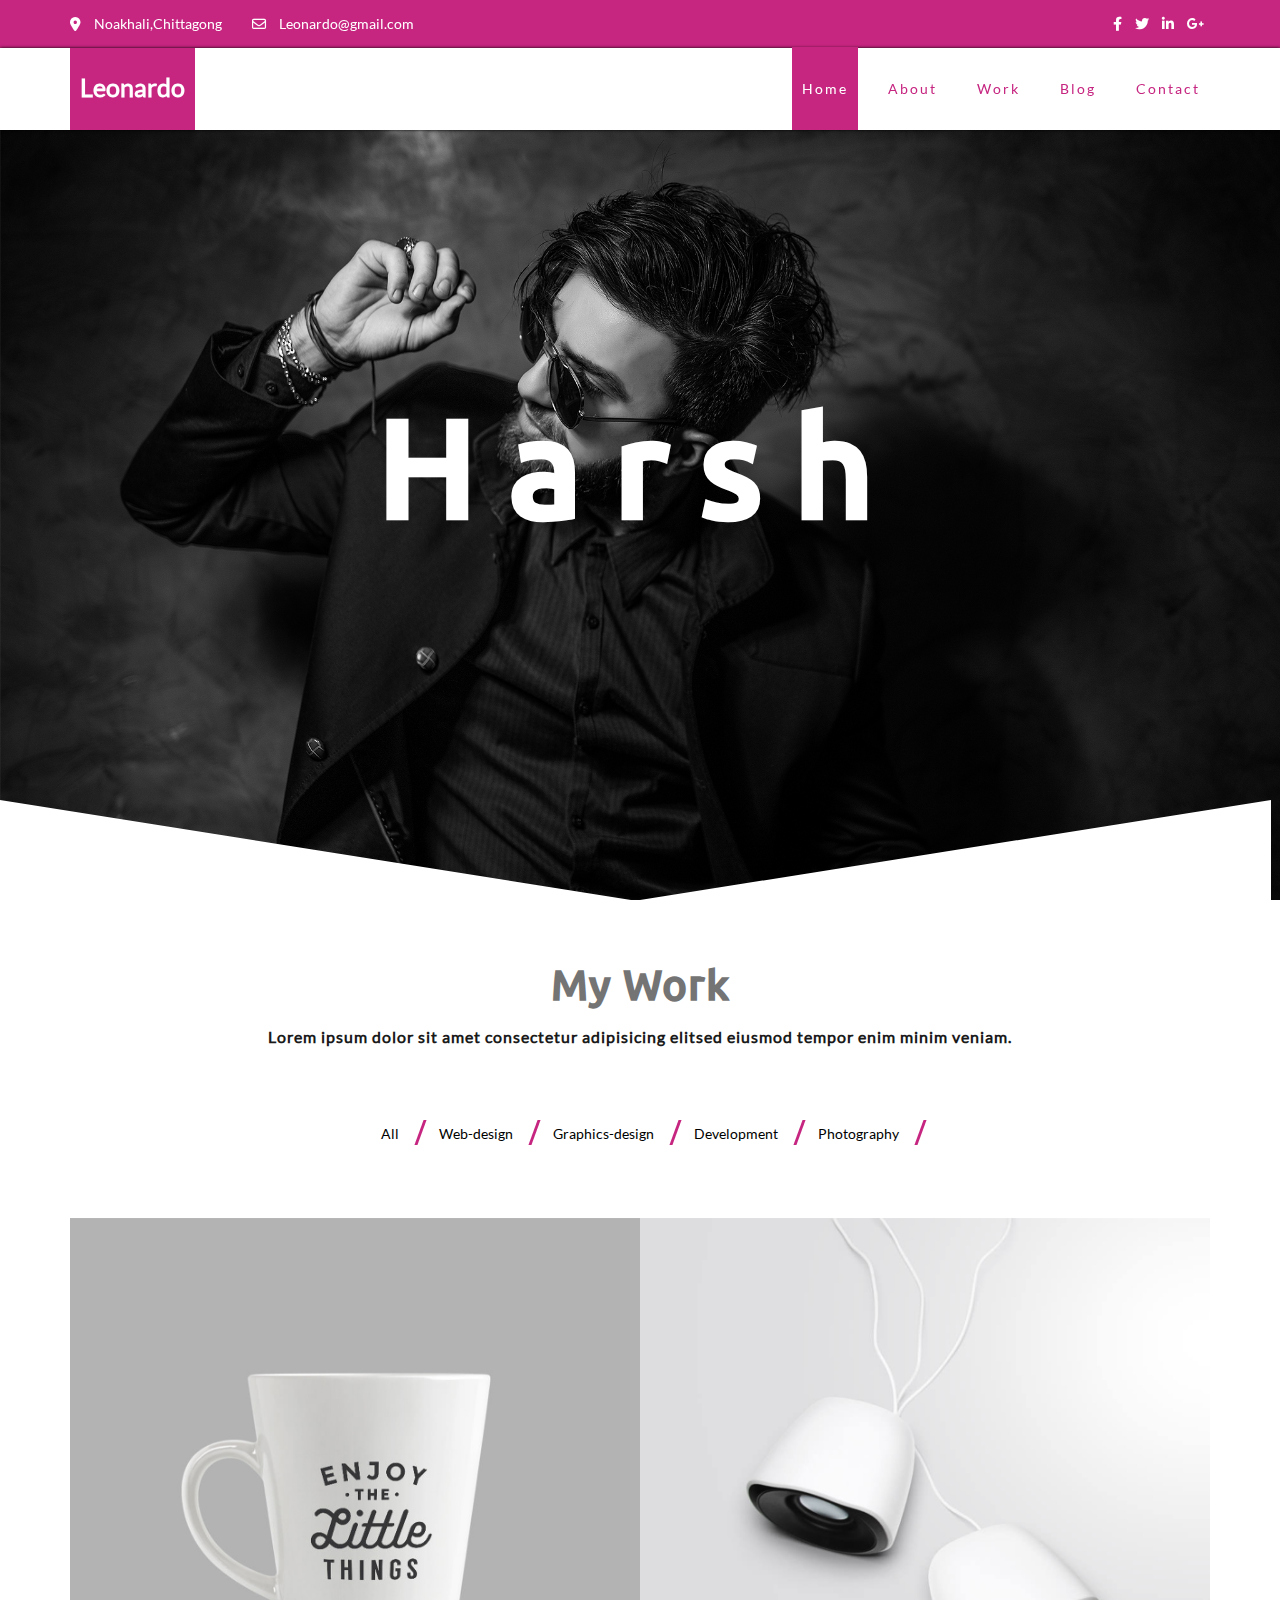
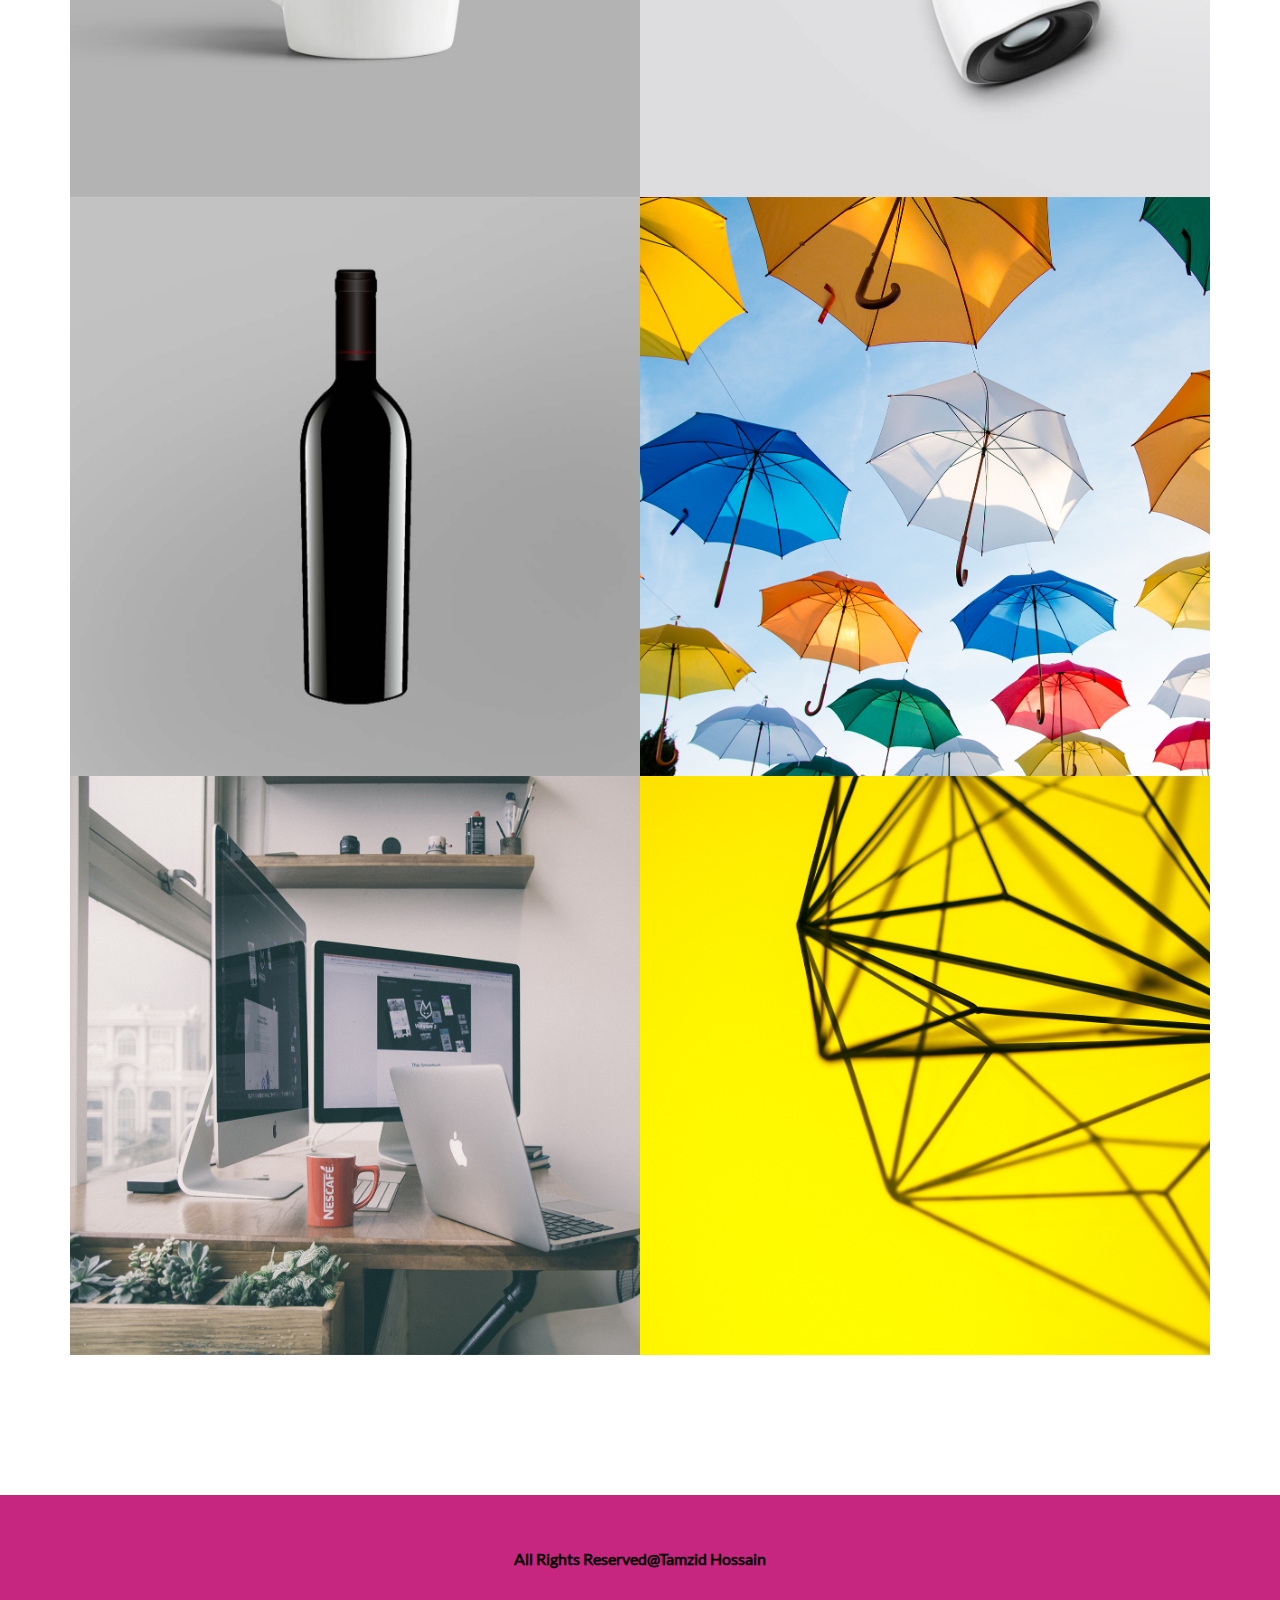
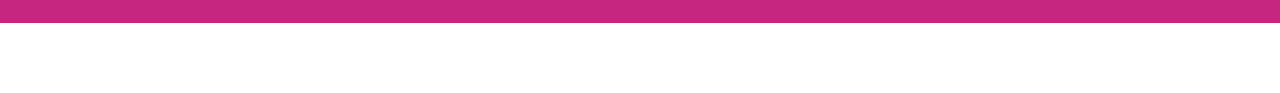
<file: Leonardo/Index.html>
<!DOCTYPE html>
<html lang="en">

<head>
    <meta charset="UTF-8">
    <meta http-equiv="X-UA-Compatible" content="IE=edge">
    <meta name="viewport" content="width=device-width, initial-scale=1.0">
    <title>Harsh-Personal Responsive Html5 Template</title>


    <!------------------------- Favicon Icon ---------------->
    <link rel="Icon" href="image/favicon.ico">

    <!-- ----------------------Font awesome ----------------->
    <link rel="stylesheet" href="css/all.min.css">


    <!-----------------------   Main style sheet ------------------------------------------>
    <link rel="stylesheet" href="css/style.css">

    <!------------------------  Bootstrap  ------------------------------------------------->
    <!-- <link rel="stylesheet" href="css/bootstrap.min.css"> -->

    
</head>

<body>

    <!-- Start Top Header -->
    <div class="Main_header">
        <header>
            <div class="bgpink">
                <div class="container">
                    <div class="top_header flex justify_between">
                        <div class="left_add flex">
                            <div>
                                <i class="fa-solid fa-location-dot"></i>
                                <span>Noakhali,Chittagong</span>
                            </div>
                            <div>
                                <i class="fa-regular fa-envelope"></i>
                                <span>Leonardo@gmail.com</span>
                            </div>
                        </div>
                        <div class="social_icon">
                            <a href="#"><i class="fa-brands fa-facebook-f"></i></a>
                            <a href="#"><i class="fa-brands fa-twitter"></i></a>
                            <a href="#"><i class="fa-brands fa-linkedin-in"></i></a>
                            <a href="#"><i class="fa-brands fa-google-plus-g"></i></a>
                        </div>
                    </div>
                </div>
            </div>

        </header>
        <!-- End Top Header -->

        <!-- Start Navigation Header -->
        <nav class="nav_header">
            <div class="container flex justify_between align_center">
                <div class="main_logo align_center">
                    <h3><a href="Index.html">Leonardo</a></h3>
                    <!-- <h3>Leonardo</h3> -->
                </div>
                <div class="main_menu">
                    <ul class="flex">
                        <li class="active"><a href="Index.html">Home</a></li>
                        <li>
                            <a href="about.html">About</a>
                            <ul class="sub_menu">
                                <li><a href="#">Our Company</a></li>
                                <li><a href="#">Our Team</a></li>
                                <li><a href="#">Happy Client</a></li>
                                <li><a href="#">Company overview</a></li>
                                <li><a href="#">review</a></li>
                            </ul>
                        </li>
                        <li><a href="work.html">Work</a></li>
                        <li><a href="blog.html">Blog</a></li>
                        <li><a href="contact.html">Contact</a></li>

                    </ul>
                </div>
            </div>
        </nav>
    </div>
    <!-- End Navigation Header -->

    <main>
        <!-- Start Mani Banner -->
        <div class="banner">
            <div class="banner_hedding align_center">
                <h1>Harsh</h1>
            </div>
        </div>
        <!-- End Mani Banner -->

        <!-- Start My Work -->

        <div class="container sec_title spacer">
            <h1 class="main_head">My Work</h1>
            <h4 class="sub_head">Lorem ipsum dolor sit amet consectetur adipisicing elitsed eiusmod tempor enim minim
                veniam.</h4>

        </div>

        <ul class="flex justify_center" id="filter">
            <li>
                <span class="filter bar">All</span>
            </li>
            <li>
                <span class="filter bar">Web-design</span>
            </li>
            <li>
                <span class="filter bar">Graphics-design</span>
            </li>
            <li>
                <span class="filter bar">Development</span>
            </li>
            <li>
                <span class="filter bar">Photography</span>
            </li>
        </ul>
        <div class="container spacer flex portfoliolist">
            <div class="portfolio">
                <img src="image/asset 0.jpeg" alt="Loadding">
                <div class="portfolio_hover">

                </div>

                <div class="portfoliohover">
                    <h1>Project Details</h1>
                    <div class="icon">
                        <a href="#">
                            <i class="fa-solid fa-magnifying-glass"></i>
                        </a>
                        <a href="#"><i class="fa fa-link work-icon"></i></a>
                    </div>
                </div>
            </div>
            <div class="portfolio">
                <img src="image/asset 1.jpeg" alt="Loadding">
                <div class="portfolio_hover">

                </div>
                <div class="portfoliohover">
                    <h1>Project Details</h1>
                    <div class="icon">
                        <a href="#">
                            <i class="fa-solid fa-magnifying-glass"></i>
                        </a>
                        <a href="#"><i class="fa fa-link work-icon"></i></a>
                    </div>
                </div>
            </div>
            <div class="portfolio">
                <img src="image/asset 2.jpeg" alt="Loadding">
                <div class="portfolio_hover">

                </div>
                <div class="portfoliohover">
                    <h1>Project Details</h1>
                    <div class="icon">
                        <a href="#">
                            <i class="fa-solid fa-magnifying-glass"></i>
                        </a>
                        <a href="#"><i class="fa fa-link work-icon"></i></a>
                    </div>
                </div>
            </div>
            <div class="portfolio">
                <img src="image/asset 3.jpeg" alt="Loadding">
                <div class="portfolio_hover">

                </div>
                <div class="portfoliohover">
                    <h1>Project Details</h1>
                    <div class="icon">
                        <a href="#">
                            <i class="fa-solid fa-magnifying-glass"></i>
                        </a>
                        <a href="#"><i class="fa fa-link work-icon"></i></a>
                    </div>
                </div>
            </div>
            <div class="portfolio">
                <img src="image/asset 4.jpeg" alt="Loadding">
                <div class="portfolio_hover">

                </div>
                <div class="portfoliohover">
                    <h1>Project Details</h1>
                    <div class="icon">
                        <a href="#">
                            <i class="fa-solid fa-magnifying-glass"></i>
                        </a>
                        <a href="#"><i class="fa fa-link work-icon"></i></a>
                    </div>
                </div>
            </div>
            <div class="portfolio">
                <img src="image/asset 5.jpeg" alt="Loadding">
                <div class="portfolio_hover">

                </div>
                <div class="portfoliohover">
                    <h1>Project Details</h1>
                    <div class="icon">
                        <a href="#">
                            <i class="fa-solid fa-magnifying-glass"></i>
                        </a>
                        <a href="#"><i class="fa fa-link work-icon"></i></a>
                    </div>
                </div>
            </div>

        </div>
        <!-- End My Work -->

    </main>


    <footer class="spacer">
        <div class="footer_design"></div>
        <div class="coppy_right">
            <h3>
                All Rights Reserved@Tamzid Hossain
            </h3>
        </div>
    </footer>


</body>

</html>
</file>
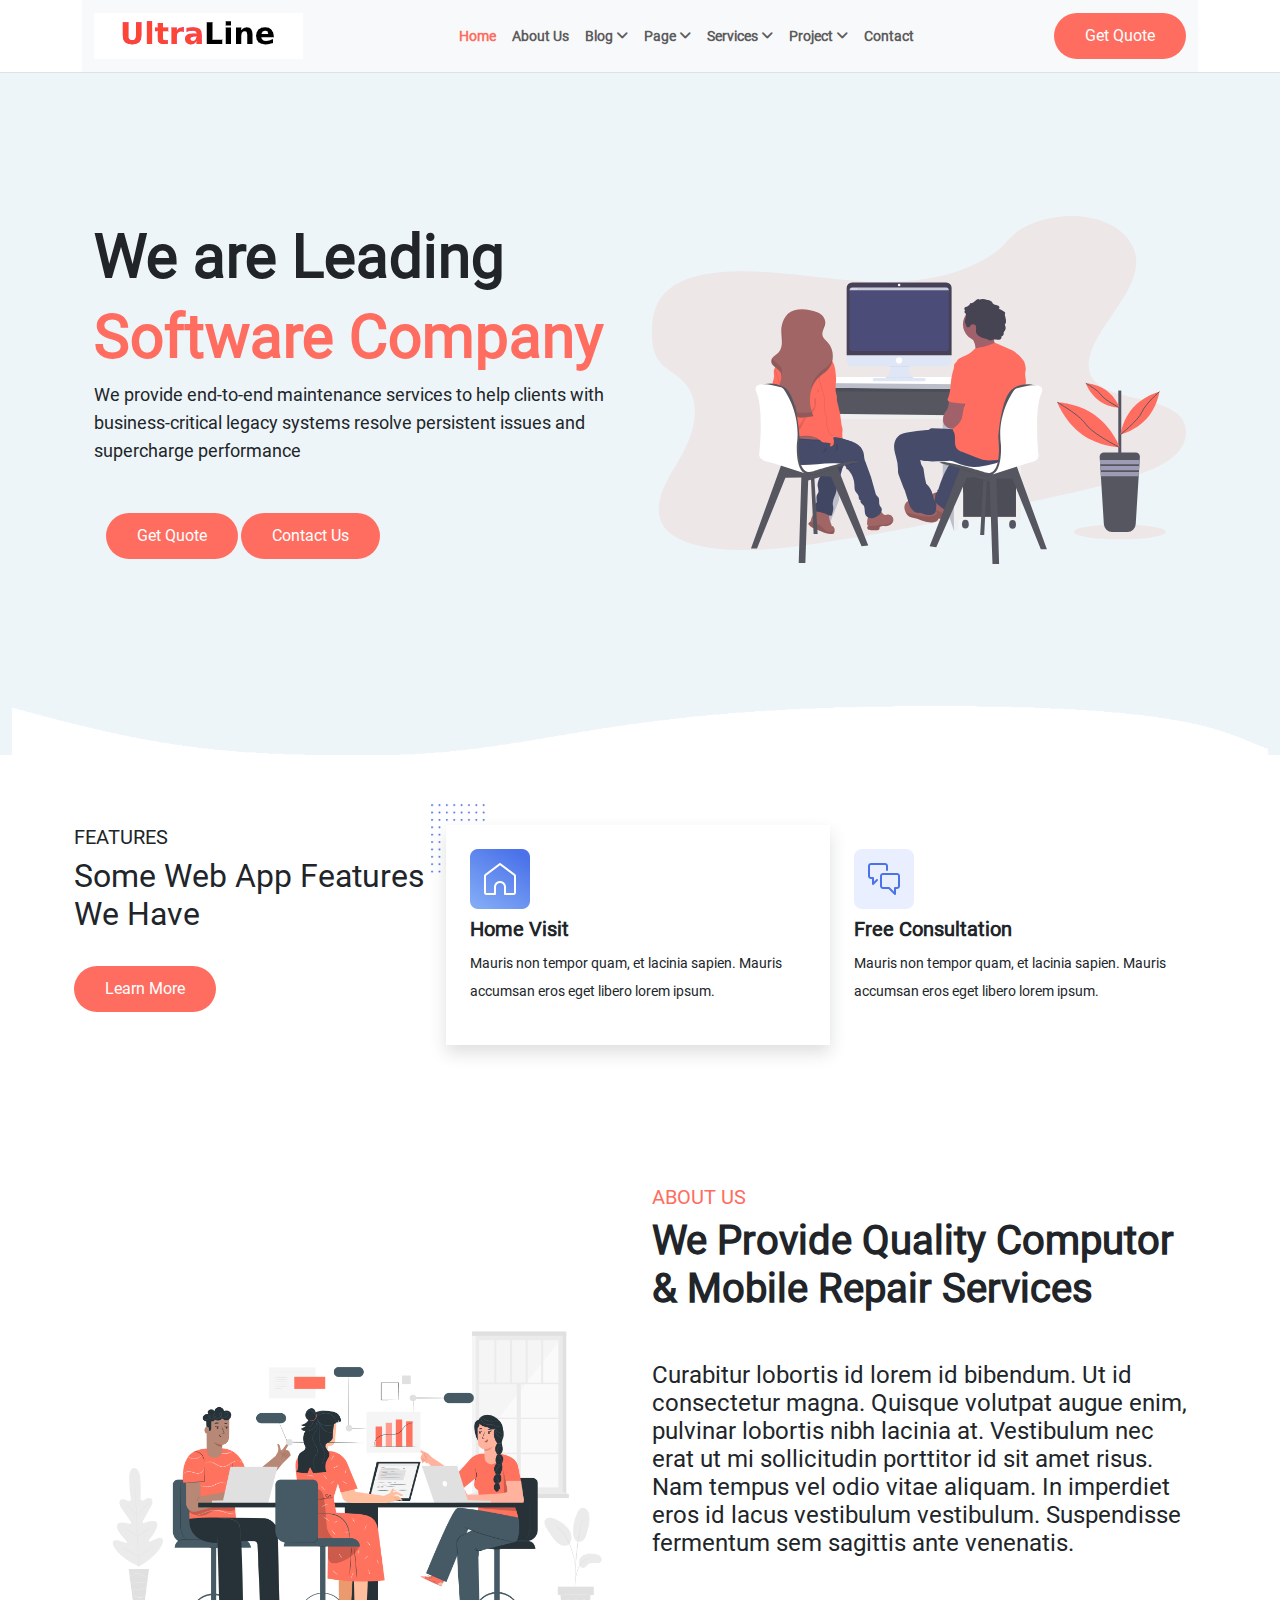
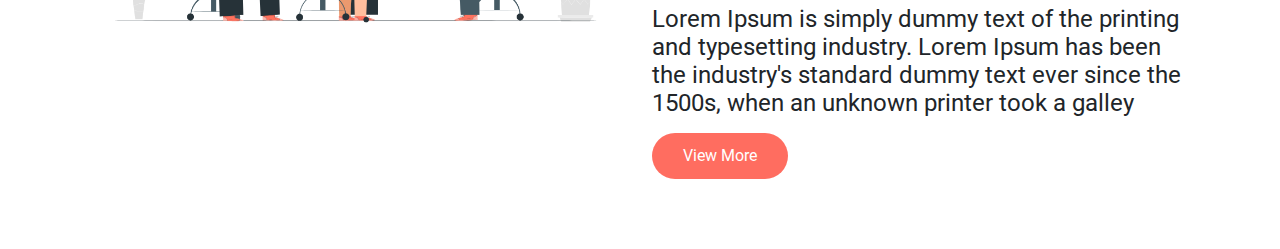
<file: UltraLine/Index.html>
<!DOCTYPE html>
<html lang="en">

<head>
  <meta charset="UTF-8">
  <meta http-equiv="X-UA-Compatible" content="IE=edge">
  <meta name="viewport" content="width=device-width, initial-scale=1.0">
  <title>Home - IT Solutions & Business Services Website Template</title>
  <link rel="icon" href="image/favicon.png">

  <link rel="stylesheet" href="css/bootstrap.min.css">
  <link rel="stylesheet" href="css/all.min.css">
  <link rel="stylesheet" href="css/Style.css">
</head>

<body>

  <header class="border-bottom">
    <div class="container">
      <nav class="navbar navbar-expand-lg bg-body-tertiary">
        <div class="container-fluid">
          <a class="navbar-brand" href="Index.html">
            <img src="image/logo.png" alt="">
          </a>
          <button class="navbar-toggler ms-xs-auto" type="button" data-bs-toggle="collapse"
            data-bs-target="#navbarSupportedContent" aria-controls="navbarSupportedContent" aria-expanded="false"
            aria-label="Toggle navigation">
            <span class="navbar-toggler-icon"></span>
          </button>
          <div class="collapse navbar-collapse" id="navbarSupportedContent">
            <ul class="navbar-nav mx-auto mb-2 mb-lg-0 px-auto fw-bold fs-7 main_menu">
              <li class="nav-item">
                <a class="nav-link active" aria-current="page" href="#">Home</a>
              </li>
              <li class="nav-item">
                <a class="nav-link " aria-current="page" href="#">About Us</a>
              </li>
              <li class="nav-item -middle">
                <a class="nav-link  d-flex align-items-center" aria-current="page" href="#">Blog <i
                    class="fa-solid fa-angle-down ms-1 "></i>
                </a>

                <ul class="sub_menu">
                  <li><a href="#">Blog Right Sidebar</a></li>
                  <li><a href="#">Blog Grid</a></li>
                  <li><a href="#">Blog FullWidth</a></li>
                  <li><a href="#">Blog Single</a></li>
                </ul>
              </li>
              <li class="nav-item">
                <a class="nav-link  d-flex align-items-center" aria-current="page" href="#">Page <i
                    class="fa-solid fa-angle-down ms-1 "></i></a>
              </li>
              <li class="nav-item">
                <a class="nav-link  d-flex align-items-center" aria-current="page" href="#">Services <i
                    class="fa-solid fa-angle-down ms-1 "></i></a>
              </li>
              <li class="nav-item">
                <a class="nav-link  d-flex align-items-center" aria-current="page" href="#">Project <i
                    class="fa-solid fa-angle-down ms-1"></i></a>
              </li>
              <li class="nav-item">
                <a class="nav-link " aria-current="page" href="#">Contact</a>
              </li>

            </ul>
          </div>
          <div class="get_quote d-none d-lg-block">

            <form class="d-flex get_quote " role="search">
              <a href="#" class="btn btn_them bgorenge">Get Quote</a>

            </form>
          </div>
        </div>
      </nav>
    </div>
  </header>
  <main>
    <div class="banner_sec">
      <div class="banner">
        <div class="container mx-auto row">

          <div class="col-lg-6 col-12 align-self-center my-5">
            <h1 class="sec_head">We are Leading</h1>
            <h1 class="sec_head sub_sec">Software Company</h1>
            <p class="sec_contain">We provide end-to-end maintenance services to help clients with business-critical legacy systems resolve
              persistent issues and supercharge performance</p>
              <div class="mt-5 container pb-5">
                <a href="#" class="btn btn_them bgorenge">Get Quote</a>
                <a href="#" class="btn btn_them bgorenge">Contact Us</a>
              </div>
          </div>
          <div class="col-lg-6 col-12 banner_img pb-5">
            <img src="image/asset 1.svg" alt="">
          </div>

        </div>
        
      </div>
      <div class="banner_curve row">
        <div class="col-12">
          <img src="image/banner_curve.png" alt="">
        </div>
      </div>
    </div>
    <div class="container row mx-auto spacer">
      <div class="col-lg-4 col-12 px-1 my-lg-0 my-5">
        <h5>FEATURES</h5>
        <h2>Some Web App Features We Have</h2>
        <a href="#" class="btn btn_them bgorenge mt-4">Learn More</a>
      </div>
      <div class="col-lg-8 col-12 position-relative px-2 mx-3 mx-md-0">
        <img style="height: 69px; width: 88px;" class="shap-features" src="image/asset 2.png" alt="">
        <div class="row features">
          <div class="col-12 col-md-6 p-4 shadow ">
            <img style="height: 60px; width: 60px;" src="image/asset 3.png" alt="">
            <h5 class="my-2 fw-bold">Home Visit</h5>
            <p>Mauris non tempor quam, et lacinia sapien. Mauris accumsan eros eget libero lorem ipsum.</p>
          </div>
          <div class="col-12 col-md-6 p-4">
            <img style="height: 60px; width: 60px;" src="image/asset 4.png" alt="">
            <h5 class="my-2 fw-bold">Free Consultation</h5>
            <p>Mauris non tempor quam, et lacinia sapien. Mauris accumsan eros eget libero lorem ipsum.</p>
          </div>
          
        </div>
       
      </div>
    
    </div>

    <div class="container row mx-auto spacer">
      <div class="col-12 col-lg-6 d-none d-lg-block">
        <img src="image/asset 5.jpeg" alt="">  
      </div>
      <div class="col-12 col-lg-6">
        <h5 class="text_org">ABOUT US</h5>
        <h2 class="fw-bold fs-1">We Provide Quality Computor & Mobile Repair Services</h2>
        <p class="fs-4 fw-light mt-5">Curabitur lobortis id lorem id bibendum. Ut id consectetur magna. Quisque volutpat augue enim, pulvinar lobortis nibh lacinia at. Vestibulum nec erat ut mi sollicitudin porttitor id sit amet risus. Nam tempus vel odio vitae aliquam. In imperdiet eros id lacus vestibulum vestibulum. Suspendisse fermentum sem sagittis ante venenatis.</p>
        <p class="fs-4 fw-light mt-5">Lorem Ipsum is simply dummy text of the printing and typesetting industry. Lorem Ipsum has been the industry's standard dummy text ever since the 1500s, when an unknown printer took a galley</p>
        <a href="#" class="btn btn_them bgorenge">View More</a>
      </div>
    </div>

    <div class="services">
      
    </div>


  </main>

  <script src="js/jquery-3.6.4.min.js"></script>
  <script src="js/bootstrap.bundle.min.js"></script>

</body>

</html>
</file>
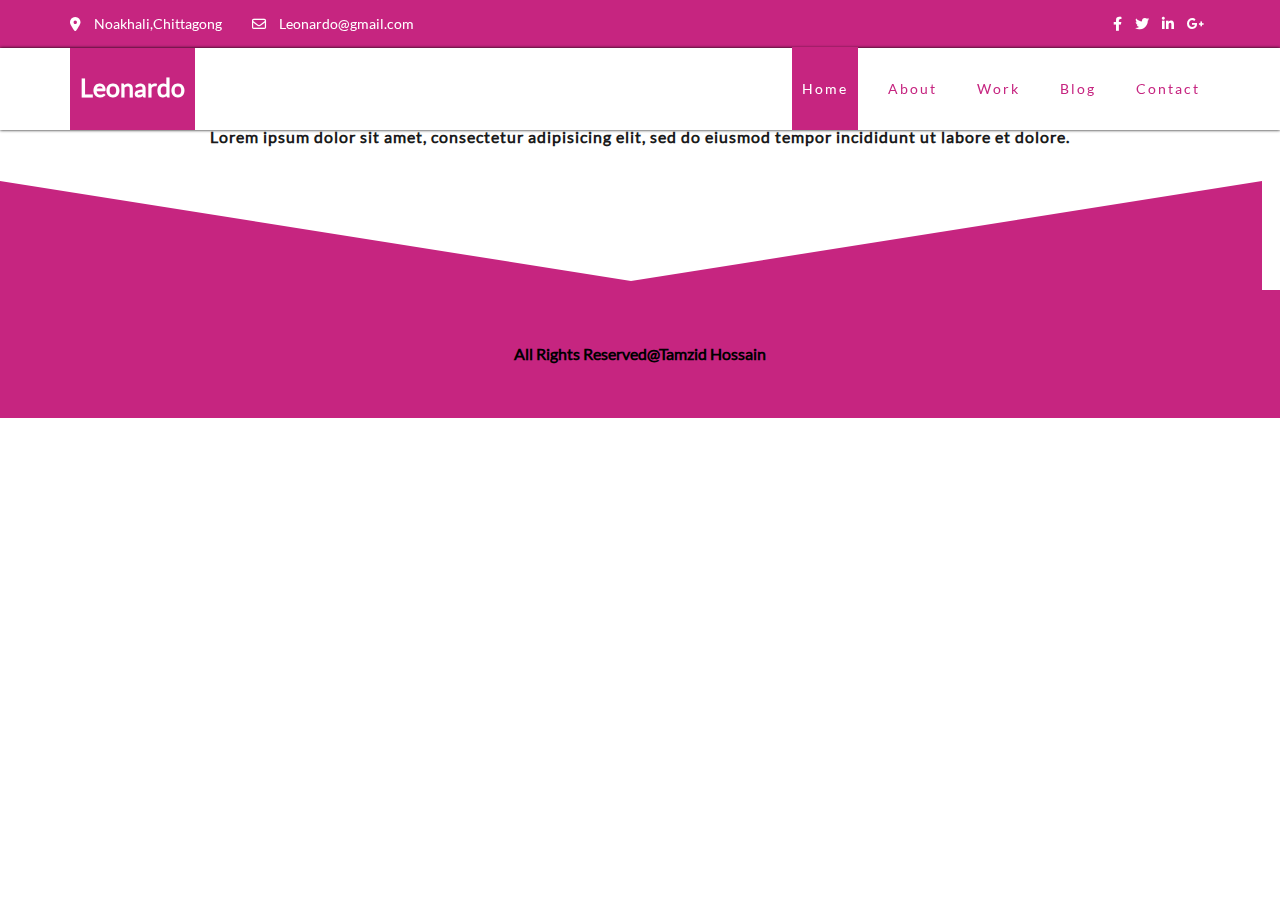
<file: Leonardo/blog.html>
<!DOCTYPE html>
<html lang="en">

<head>
    <meta charset="UTF-8">
    <meta http-equiv="X-UA-Compatible" content="IE=edge">
    <meta name="viewport" content="width=device-width, initial-scale=1.0">
    <title>Harsh-Personal Responsive Html5 Template</title>


    <!------------------------- Favicon Icon ---------------->
    <link rel="Icon" href="image/favicon.ico">

    <!-- ----------------------Font awesome ----------------->
    <link rel="stylesheet" href="css/all.min.css">


    <!-----------------------   Main style sheet ------------------------------------------>
    <link rel="stylesheet" href="css/style.css">

    <!------------------------  Bootstrap  ------------------------------------------------->
    <!-- <link rel="stylesheet" href="css/bootstrap.min.css"> -->

    
</head>

<body>

    <!-- Start Top Header -->
    <div class="Main_header">
        <header>
            <div class="bgpink">
                <div class="container">
                    <div class="top_header flex justify_between">
                        <div class="left_add flex">
                            <div>
                                <i class="fa-solid fa-location-dot"></i>
                                <span>Noakhali,Chittagong</span>
                            </div>
                            <div>
                                <i class="fa-regular fa-envelope"></i>
                                <span>Leonardo@gmail.com</span>
                            </div>
                        </div>
                        <div class="social_icon">
                            <a href="#"><i class="fa-brands fa-facebook-f"></i></a>
                            <a href="#"><i class="fa-brands fa-twitter"></i></a>
                            <a href="#"><i class="fa-brands fa-linkedin-in"></i></a>
                            <a href="#"><i class="fa-brands fa-google-plus-g"></i></a>
                        </div>
                    </div>
                </div>
            </div>

        </header>
        <!-- End Top Header -->

        <!-- Start Navigation Header -->
        <nav class="nav_header">
            <div class="container flex justify_between align_center">
                <div class="main_logo align_center">
                    <h3><a href="Index.html">Leonardo</a></h3>
                    <!-- <h3>Leonardo</h3> -->
                </div>
                <div class="main_menu">
                    <ul class="flex">
                        <li class="active"><a href="Index.html">Home</a></li>
                        <li>
                            <a href="about.html">About</a>
                            <ul class="sub_menu">
                                <li><a href="#">Our Company</a></li>
                                <li><a href="#">Our Team</a></li>
                                <li><a href="#">Happy Client</a></li>
                                <li><a href="#">Company overview</a></li>
                                <li><a href="#">review</a></li>
                            </ul>
                        </li>
                        <li><a href="work.html">Work</a></li>
                        <li><a href="blog.html">Blog</a></li>
                        <li><a href="contact.html">Contact</a></li>

                    </ul>
                </div>
            </div>
        </nav>
    </div>
    <!-- End Navigation Header -->

    <main>
        <div class="container spacer sec_title">
            <h1 class="main_head">My Blog</h1>
            <h4 class="sub_head">Lorem ipsum dolor sit amet, consectetur adipisicing elit, sed do eiusmod tempor incididunt ut labore et dolore.</h4>
        </div>

    </main>


    <footer class="spacer">
        <div class="footer_design"></div>
        <div class="coppy_right">
            <h3>
                All Rights Reserved@Tamzid Hossain
            </h3>
        </div>
    </footer>


</body>

</html>
</file>
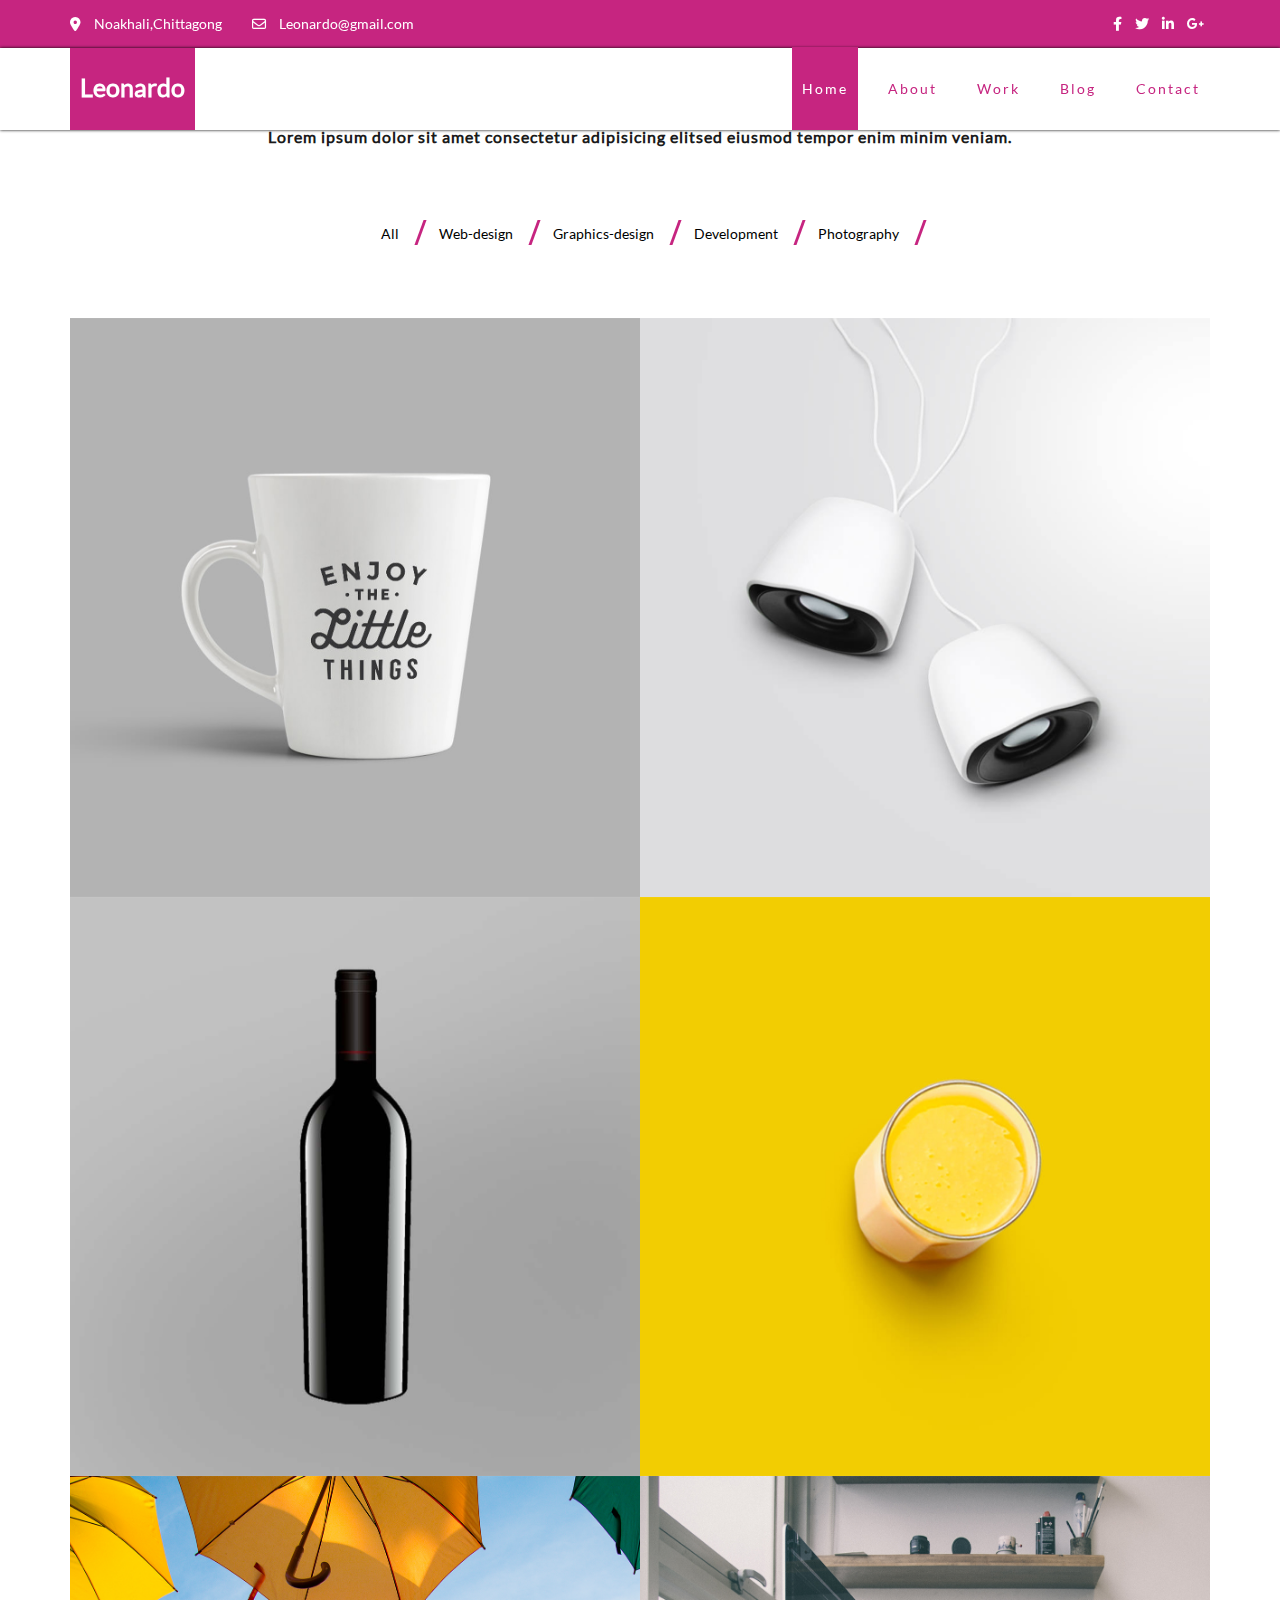
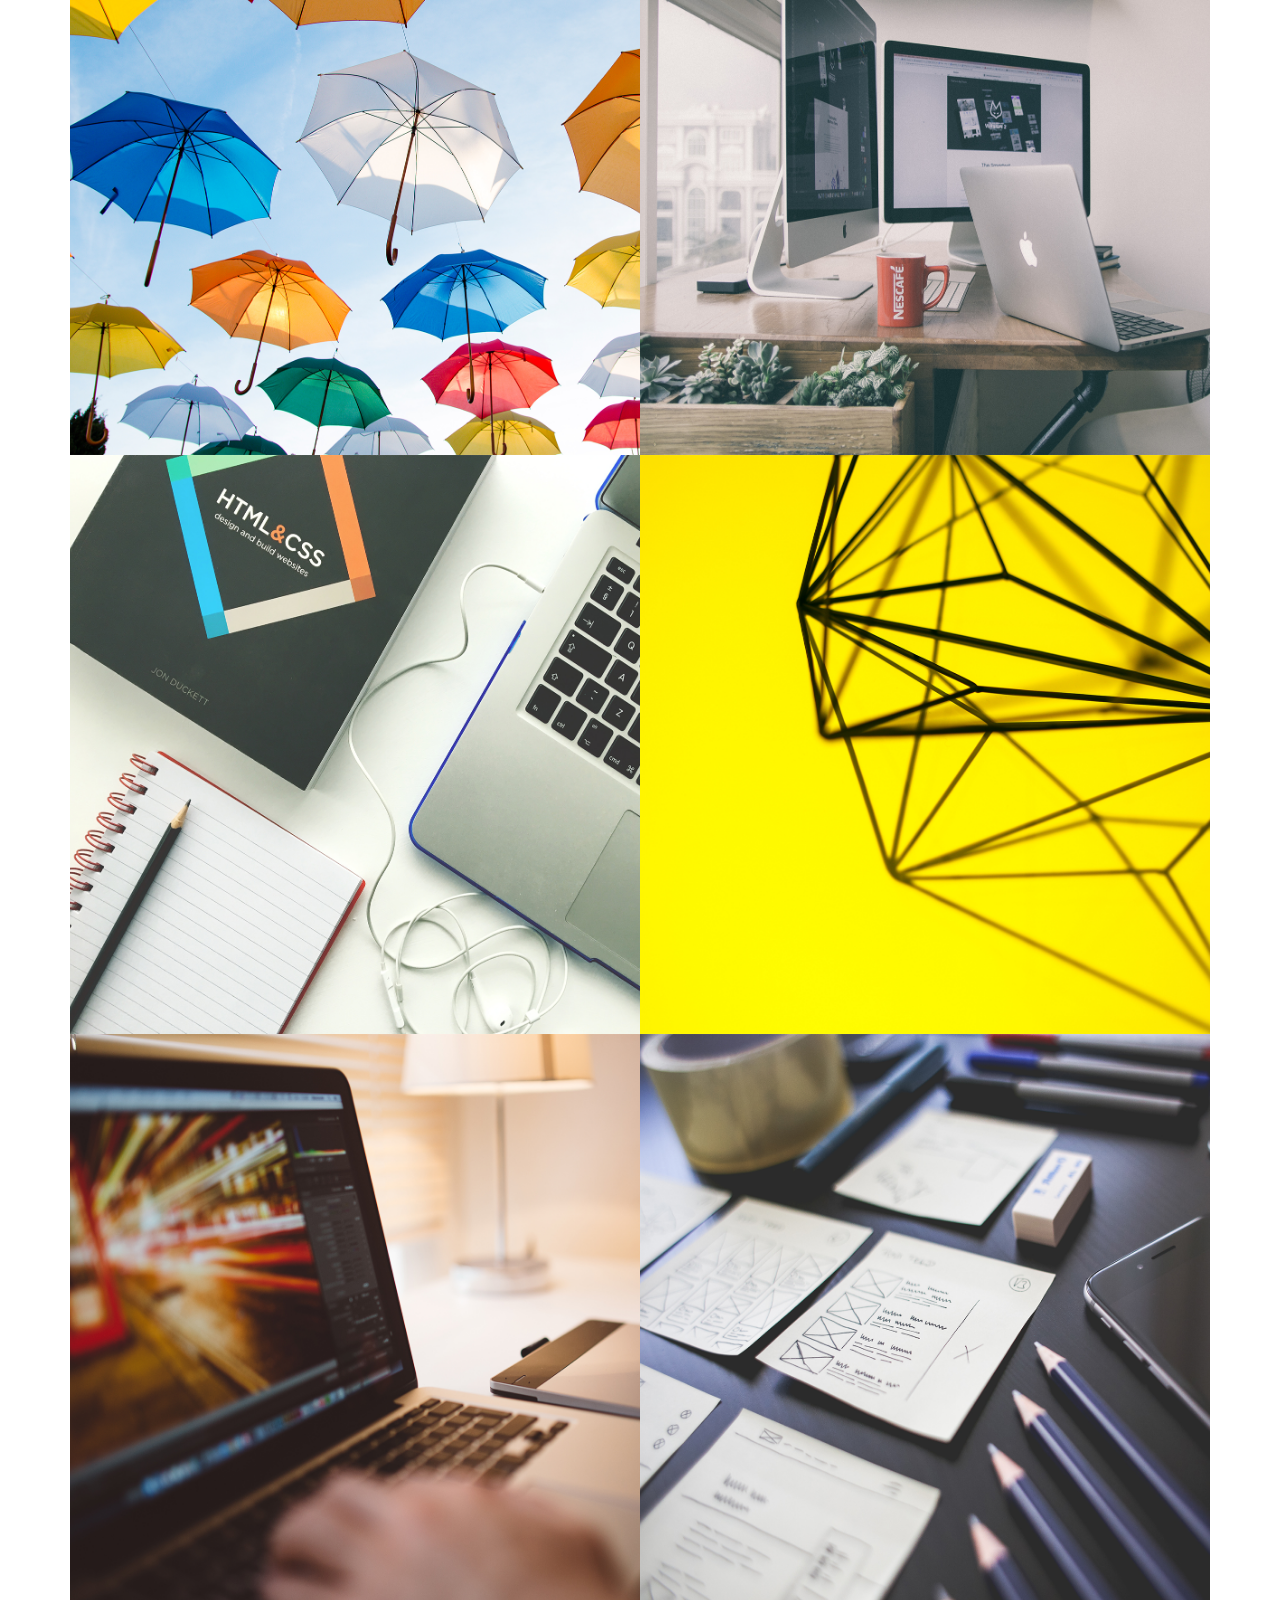
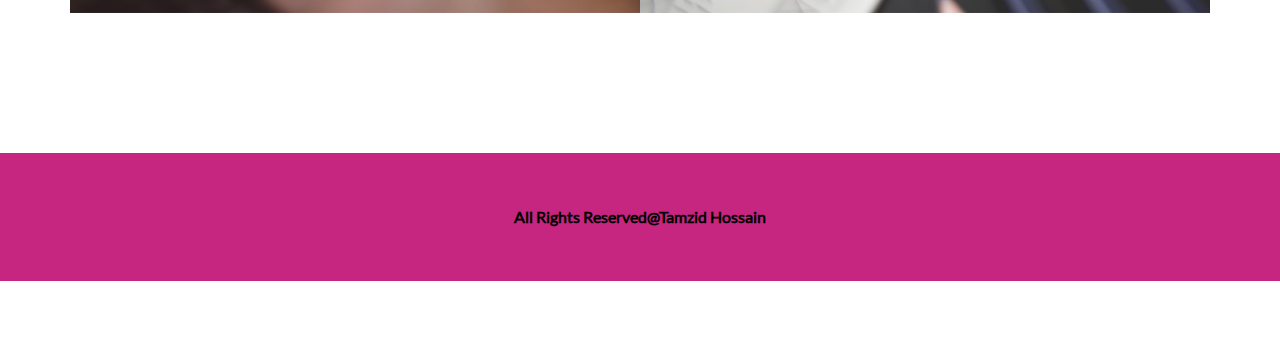
<file: Leonardo/work.html>
<!DOCTYPE html>
<html lang="en">

<head>
    <meta charset="UTF-8">
    <meta http-equiv="X-UA-Compatible" content="IE=edge">
    <meta name="viewport" content="width=device-width, initial-scale=1.0">
    <title>Harsh-Personal Responsive Html5 Template</title>


    <!------------------------- Favicon Icon ---------------->
    <link rel="Icon" href="image/favicon.ico">

    <!-- ----------------------Font awesome ----------------->
    <link rel="stylesheet" href="css/all.min.css">


    <!-----------------------   Main style sheet ------------------------------------------>
    <link rel="stylesheet" href="css/style.css">

    <!------------------------  Bootstrap  ------------------------------------------------->
    <!-- <link rel="stylesheet" href="css/bootstrap.min.css"> -->

    
</head>

<body>

    <!-- Start Top Header -->
    <div class="Main_header">
        <header>
            <div class="bgpink">
                <div class="container">
                    <div class="top_header flex justify_between">
                        <div class="left_add flex">
                            <div>
                                <i class="fa-solid fa-location-dot"></i>
                                <span>Noakhali,Chittagong</span>
                            </div>
                            <div>
                                <i class="fa-regular fa-envelope"></i>
                                <span>Leonardo@gmail.com</span>
                            </div>
                        </div>
                        <div class="social_icon">
                            <a href="#"><i class="fa-brands fa-facebook-f"></i></a>
                            <a href="#"><i class="fa-brands fa-twitter"></i></a>
                            <a href="#"><i class="fa-brands fa-linkedin-in"></i></a>
                            <a href="#"><i class="fa-brands fa-google-plus-g"></i></a>
                        </div>
                    </div>
                </div>
            </div>

        </header>
        <!-- End Top Header -->

        <!-- Start Navigation Header -->
        <nav class="nav_header">
            <div class="container flex justify_between align_center">
                <div class="main_logo align_center">
                    <h3><a href="Index.html">Leonardo</a></h3>
                    <!-- <h3>Leonardo</h3> -->
                </div>
                <div class="main_menu">
                    <ul class="flex">
                        <li class="active"><a href="Index.html">Home</a></li>
                        <li>
                            <a href="about.html">About</a>
                            <ul class="sub_menu">
                                <li><a href="#">Our Company</a></li>
                                <li><a href="#">Our Team</a></li>
                                <li><a href="#">Happy Client</a></li>
                                <li><a href="#">Company overview</a></li>
                                <li><a href="#">review</a></li>
                            </ul>
                        </li>
                        <li><a href="work.html">Work</a></li>
                        <li><a href="blog.html">Blog</a></li>
                        <li><a href="contact.html">Contact</a></li>

                    </ul>
                </div>
            </div>
        </nav>
    </div>
    <!-- End Navigation Header -->

    <main>

        <!------------Star My Work ----------->
        <div class="container spacer sec_title">
            <h1 class="main_head">My Work</h1>
            <h4 class="sub_head">Lorem ipsum dolor sit amet consectetur adipisicing elitsed eiusmod tempor enim minim veniam.</h4>
        </div>
        
       <ul class="flex justify_center" id="filter">
           <li>
               <span class="filter bar">All</span>
            </li>
            <li>
            <span class="filter bar">Web-design</span>
        </li>
        <li>
            <span class="filter bar">Graphics-design</span>
        </li>
        <li>
            <span class="filter bar">Development</span>
        </li>
        <li>
            <span class="filter bar">Photography</span>
        </li>
    </ul>

    <div class="container spacer flex portfoliolist">
        <div class="portfolio">
            <img src="image/asset 0.jpeg" alt="Loadding">
            <div class="portfolio_hover">

            </div>

            <div class="portfoliohover">
                <h1>Project Details</h1>
                <div class="icon">
                    <a href="#">
                        <i class="fa-solid fa-magnifying-glass"></i>
                    </a>
                    <a href="#"><i class="fa fa-link work-icon"></i></a>
                </div>
            </div>
        </div>
        <div class="portfolio">
            <img src="image/asset 1.jpeg" alt="Loadding">
            <div class="portfolio_hover">

            </div>
            <div class="portfoliohover">
                <h1>Project Details</h1>
                <div class="icon">
                    <a href="#">
                        <i class="fa-solid fa-magnifying-glass"></i>
                    </a>
                    <a href="#"><i class="fa fa-link work-icon"></i></a>
                </div>
            </div>
        </div>
        <div class="portfolio">
            <img src="image/asset 2.jpeg" alt="Loadding">
            <div class="portfolio_hover">

            </div>
            <div class="portfoliohover">
                <h1>Project Details</h1>
                <div class="icon">
                    <a href="#">
                        <i class="fa-solid fa-magnifying-glass"></i>
                    </a>
                    <a href="#"><i class="fa fa-link work-icon"></i></a>
                </div>
            </div>
        </div>
        <div class="portfolio">
            <img src="image/asset 18.jpeg" alt="Loadding">
            <div class="portfolio_hover">

            </div>
            <div class="portfoliohover">
                <h1>Project Details</h1>
                <div class="icon">
                    <a href="#">
                        <i class="fa-solid fa-magnifying-glass"></i>
                    </a>
                    <a href="#"><i class="fa fa-link work-icon"></i></a>
                </div>
            </div>
        </div>
        <div class="portfolio">
            <img src="image/asset 3.jpeg" alt="Loadding">
            <div class="portfolio_hover">

            </div>
            <div class="portfoliohover">
                <h1>Project Details</h1>
                <div class="icon">
                    <a href="#">
                        <i class="fa-solid fa-magnifying-glass"></i>
                    </a>
                    <a href="#"><i class="fa fa-link work-icon"></i></a>
                </div>
            </div>
        </div>
        <div class="portfolio">
            <img src="image/asset 4.jpeg" alt="Loadding">
            <div class="portfolio_hover">

            </div>
            <div class="portfoliohover">
                <h1>Project Details</h1>
                <div class="icon">
                    <a href="#">
                        <i class="fa-solid fa-magnifying-glass"></i>
                    </a>
                    <a href="#"><i class="fa fa-link work-icon"></i></a>
                </div>
            </div>
        </div>
        <div class="portfolio">
            <img src="image/asset 16.jpeg" alt="Loadding">
            <div class="portfolio_hover">

            </div>
            <div class="portfoliohover">
                <h1>Project Details</h1>
                <div class="icon">
                    <a href="#">
                        <i class="fa-solid fa-magnifying-glass"></i>
                    </a>
                    <a href="#"><i class="fa fa-link work-icon"></i></a>
                </div>
            </div>
        </div>
        <div class="portfolio">
            <img src="image/asset 5.jpeg" alt="Loadding">
            <div class="portfolio_hover">

            </div>
            <div class="portfoliohover">
                <h1>Project Details</h1>
                <div class="icon">
                    <a href="#">
                        <i class="fa-solid fa-magnifying-glass"></i>
                    </a>
                    <a href="#"><i class="fa fa-link work-icon"></i></a>
                </div>
            </div>
        </div>
        <div class="portfolio">
            <img src="image/asset 8.jpeg" alt="Loadding">
            <div class="portfolio_hover">

            </div>
            <div class="portfoliohover">
                <h1>Project Details</h1>
                <div class="icon">
                    <a href="#">
                        <i class="fa-solid fa-magnifying-glass"></i>
                    </a>
                    <a href="#"><i class="fa fa-link work-icon"></i></a>
                </div>
            </div>
        </div>
        <div class="portfolio">
            <img src="image/asset 9.jpeg" alt="Loadding">
            <div class="portfolio_hover">

            </div>
            <div class="portfoliohover">
                <h1>Project Details</h1>
                <div class="icon">
                    <a href="#">
                        <i class="fa-solid fa-magnifying-glass"></i>
                    </a>
                    <a href="#"><i class="fa fa-link work-icon"></i></a>
                </div>
            </div>
        </div> 

    </div>



    <!------------End My Work ----------->
    
    </main>


    <footer class="spacer">
        <div class="footer_design"></div>
        <div class="coppy_right">
            <h3>
                All Rights Reserved@Tamzid Hossain
            </h3>
        </div>
    </footer>


</body>

</html>
</file>
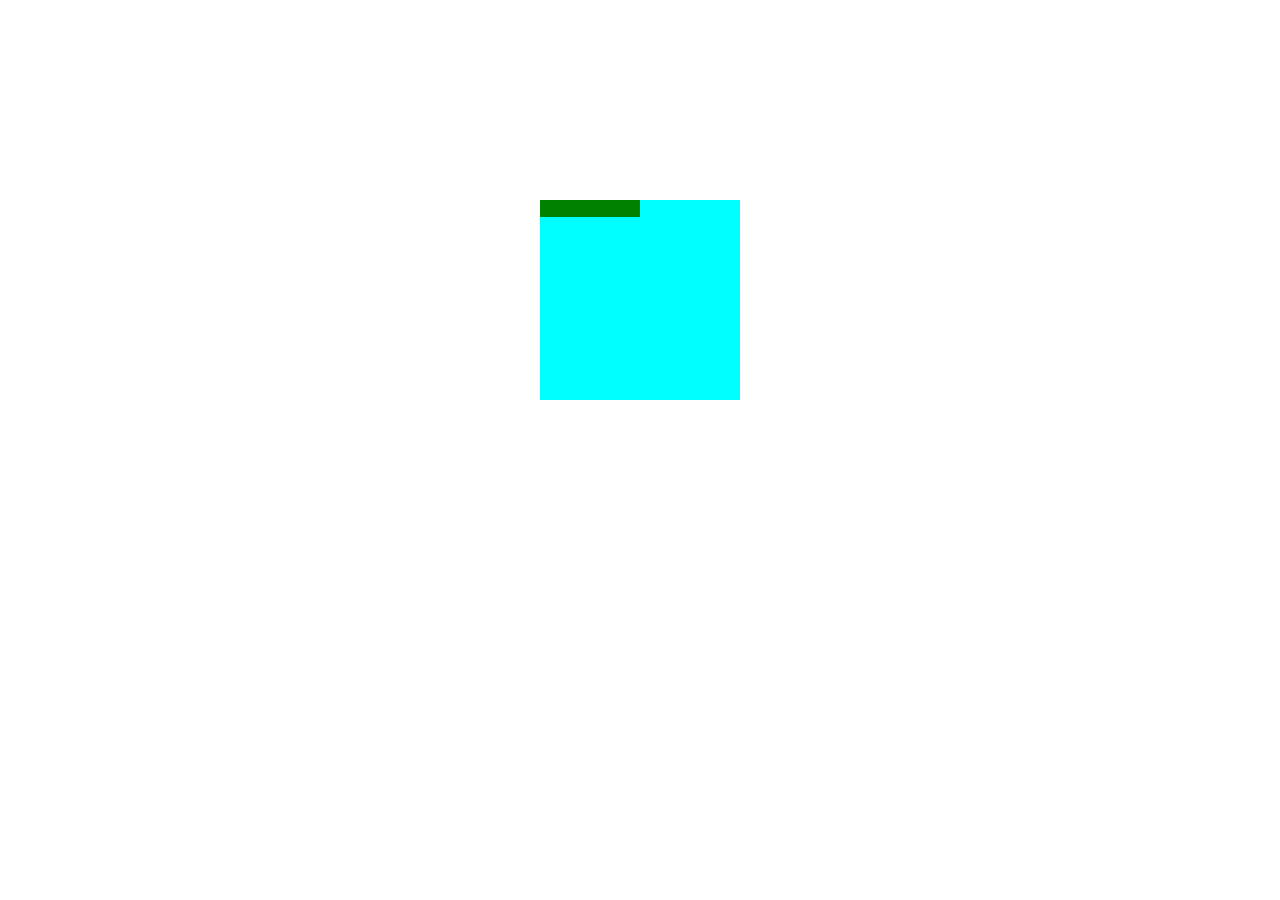
<file: Leonardo/css/practis.html>
<!DOCTYPE html>
<html lang="en">
<head>
    <meta charset="UTF-8">
    <meta http-equiv="X-UA-Compatible" content="IE=edge">
    <meta name="viewport" content="width=device-width, initial-scale=1.0">
    <title>Document</title>
</head>
    <style>
        .harsh{
            height: 200px;
            width: 200px;
            background-color: aqua;
            margin: 200px auto 0 auto;
        }
        .harsh::after{
            content: '';
            width: 0;
      height: 0;
      border-bottom: 100px solid tra;
      border-right: 100px solid green;
        }
    </style>
<body>
    <div class="harsh">

    </div>
</body>
</html>
</file>
<file: Leonardo/css/style.css>
/*-----------------------  online font conectivity  -----------*/
/* @import url('https://fonts.googleapis.com/css2?family=Lato&family=Ubuntu:wght@500&display=swap'); */

/*------------------------ offline font conectivity ------------------*/

/* lato-regular - latin */
@font-face {
    font-display: swap; /* Check https://developer.mozilla.org/en-US/docs/Web/CSS/@font-face/font-display for other options. */
    font-family: 'Lato';
    font-style: normal;
    font-weight: 400;
    src: url('../fonts/lato-v23-latin-regular.eot'); /* IE9 Compat Modes */
    src: url('../fonts/lato-v23-latin-regular.eot?#iefix') format('embedded-opentype'), /* IE6-IE8 */
         url('../fonts/lato-v23-latin-regular.woff2') format('woff2'), /* Super Modern Browsers */
         url('../fonts/lato-v23-latin-regular.woff') format('woff'), /* Modern Browsers */
         url('../fonts/lato-v23-latin-regular.ttf') format('truetype'), /* Safari, Android, iOS */
         url('../fonts/lato-v23-latin-regular.svg#Lato') format('svg'); /* Legacy iOS */
  }

  /* ubuntu-500 - latin */
@font-face {
    font-display: swap; /* Check https://developer.mozilla.org/en-US/docs/Web/CSS/@font-face/font-display for other options. */
    font-family: 'Ubuntu';
    font-style: normal;
    font-weight: 500;
    src: url('../fonts/ubuntu-v20-latin-500.eot'); /* IE9 Compat Modes */
    src: url('../fonts/ubuntu-v20-latin-500.eot?#iefix') format('embedded-opentype'), /* IE6-IE8 */
         url('../fonts/ubuntu-v20-latin-500.woff2') format('woff2'), /* Super Modern Browsers */
         url('../fonts/ubuntu-v20-latin-500.woff') format('woff'), /* Modern Browsers */
         url('../fonts/ubuntu-v20-latin-500.ttf') format('truetype'), /* Safari, Android, iOS */
         url('../fonts/ubuntu-v20-latin-500.svg#Ubuntu') format('svg'); /* Legacy iOS */
  }

  :root{
    --bgpink: #c62580;
    --fontlato: 'Lato', sans-serif;
    --fontubuntu: 'Ubuntu', sans-serif;
  }
  
  /* font-family: 'Lato', sans-serif; */
  /* font-family: 'Ubuntu', sans-serif; */
  
  *{
    margin: 0;
    padding: 0;
    box-sizing: border-box;
  }
  body{
    font-family: 'Lato', sans-serif;
    line-height: 28px;
    font-size: 14px;
  }
  img{
    height: 100%;
    width: 100%;
    object-fit: cover;
  }
  ul{
    list-style: none;
  }
  a{
    text-decoration: none;
    color: inherit;
  }
  .container{
    width: 1140px;
    margin-left: auto;
    margin-right: auto;
  }
  .spacer{
    padding-top: 70px;
    padding-bottom: 70px;
  }
  .flex{
    display: flex;
    flex-wrap: wrap;
  }
  .justify_center{
    justify-content: center;
  }
  .justify_between{
    justify-content: space-between;
  }
  .align_center{
    align-items: center;
  }
  .bgpink{
    background-color: var(--bgpink);
    color: white;
  }
  .sec_title{
    text-align: center;
  }
  
  /* ===============================================
                    Header
  =================================================*/

  /* Top Header */
  .top_header{
    padding: 10px 0;
  }
  .Main_header{
    position: fixed;
    top: 0;
    width: 100%;
    z-index: 2;
  }
  .left_add > div{
    margin-right: 30px;
 
  }
  .left_add div i{
    padding-right: 10px;
  }
  .social_icon a{
    color: inherit;
    margin: 0 5px;
  }
  .social_icon a:hover{
    color: rgb(71, 6, 250);
  }
  /* Navigation Header */
  .main_menu > ul > li{
    margin-left: 20px;
  }
  .main_menu > ul > li > a{
    letter-spacing: 2px;
    padding: 33px 10px;
    color: var(--bgpink);
  }
  .nav_header{
    box-shadow: 0px 0px 3px black;
    background-color: white;
  }
  .main_logo a{
    color: white;
    font-size: 25px;
  }
  .main_logo{
    padding: 25px 10px;
    display: flex;
    align-self: stretch;
    background-color: var(--bgpink);
  }

  .main_menu li{
    position: relative;
  }
  
  .active a{
    background-color: var(--bgpink);
    color: white !important;
  }
  .main_menu > ul > li a:hover{
    background-color: var(--bgpink);
    color: white;
  }
  .sub_menu{
    display: none;
    position: absolute;
    top: 215%;
    width: 200px;
  
  }
  .sub_menu li a{
    padding: 10px;
    color: var(--bgpink  );
  }
  .main_menu ul li:hover .sub_menu{
    display: block;
  }

  /* ================================================
                        Main
  ===================================================*/
  /* Banner */
  .banner{
    position: relative;
    /* margin-top: 130px; */
    z-index: -1;
    width: 100%;
    height: 100vh;
    background-size: cover;
    background-image: url('../image/banner.jpeg');
    background-attachment: fixed;
  }
  .banner_hedding{
    font-family: var(--fontubuntu);
    font-size: 70px;
    letter-spacing: 30px;
    line-height: 151.2px;
    color: #FFFFFF;
    position: absolute;
    width: 100%;
    bottom: 40%;
    left: 0px;
    text-align: center;
  }
  .banner::after{
    content: '';
    border-right: calc(50vw - 8.5px) solid transparent;
    border-bottom: 100px solid #FFFFFF;
    position: absolute;
    bottom: 0;
  }
  .banner::before{
    content: '';
    border-left: calc(50vw - 8.5px) solid transparent;
    border-bottom: 100px solid #FFFFFF;
    position: absolute;
    bottom: 0;
    left: 50%;
  }
  /* My Work */
  .main_head{
    margin-bottom: 25px;
    font-size: 42px;
    letter-spacing: 1px;
    color: #747474;
    font-family: var(--fontubuntu);
  }
  .sub_head{
    font-family: var(--fontlato);
    color: #1a1a1a;
    font-size: 16px;
    letter-spacing: 1px;
    line-height: 27px;

  }

  #filter li .bar::after{
    content: '';
    width: 3px;
    height: 25px;
    background-color: #c62580;
    position: absolute;
    transform: skew(-20deg);
    margin-left: 20px;
}
#filter{
  width: 100%;
}
#filter li{
  margin: 0 20px;
}
#filter li:hover{
  color: var(--bgpink);
  cursor: default;
}
.portfolio{
  width: 50%;
  position: relative;
}
.icon{
  display: flex;
  align-items: center;
  justify-content: center;
}
.portfolio a{
  margin: 30px 10px;
  display: flex;
  align-items: center;
  justify-content: center;
  width: 60px;
  height: 60Px;
  border-radius: 50%;
  background-color: var(--bgpink);
}
.portfolio_hover{
  width: 100%;
  height: 100%;
  background-color: rgba(0,0, 0,0.8);
  position: absolute;
  top: 0;
  left: 0;
  opacity: 0;
  color: white;
  text-align: center;
  padding-top: 40%;
}
.portfoliohover{
  width: 100%;
  position: absolute;
  top: 0%;
  left: 0;
  z-index: 1;
  color: white;
  text-align: center;
  margin-top: 40%;
  transform: translatey(100px);
  opacity: 0;
  
}
.portfolio:hover .portfolio_hover{
  opacity: 1;
  transition: 0.3S;
}
.portfolio:hover .portfoliohover{
  transition: 1s;
  transition-delay: 0.5s;
  transform: translateY(0px);
  opacity: 1;
}

/* =====================================================
                      Footer
========================================================*/

.coppy_right{
  background-color: var(--bgpink);
  padding: 50px 0;
  text-align: center;
}
.footer_design{
line-height: 0;}
.footer_design::after{
  content: '';
  border-top: 100px solid transparent;
  border-right: calc(50vw - 8.5px) solid var(--bgpink);
}
.footer_design::before{
  content: '';
  border-top: 100px solid transparent;
  border-left: calc(50vw - 8.5px) solid var(--bgpink);
}
</file>
<file: UltraLine/css/Style.css>
/* online font conectivity roboto regular */

/* @import url('https://fonts.googleapis.com/css2?family=Roboto&display=swa */

/* offline font conectivity roboto regular */

/* roboto-regular - latin */

@font-face {
    font-display: swap; /* Check https://developer.mozilla.org/en-US/docs/Web/CSS/@font-face/font-display for other options. */
    font-family: 'Roboto';
    font-style: normal;
    font-weight: 400;
    src: url('../fonts/roboto-v30-latin-regular.eot'); /* IE9 Compat Modes */
    src: url('../fonts/roboto-v30-latin-regular.eot?#iefix') format('embedded-opentype'), /* IE6-IE8 */
         url('../fonts/roboto-v30-latin-regular.woff2') format('woff2'), /* Super Modern Browsers */
         url('../fonts/roboto-v30-latin-regular.woff') format('woff'), /* Modern Browsers */
         url('../fonts/roboto-v30-latin-regular.ttf') format('truetype'), /* Safari, Android, iOS */
         url('../fonts/roboto-v30-latin-regular.svg#Roboto') format('svg'); /* Legacy iOS */
  }

  :root{
    --bgorenge: #FF6D60;
    --font_Roboto: 'Roboto';
  }
  .text_org{
    color: var(--bgorenge) !important;
  }

  body{
    font-family: var(--font_Roboto);
    line-height: 28px;
    font-size: 14px;
  }
  img{
    height: 100%;
    width: 100%;
    object-fit: contain;
  }
  ul{
    list-style: none;
  }
  a{
    text-decoration: none;
    color: inherit;
  }
  .spacer{
    padding: 70px 0;
  }
  .bgorenge{
    background-color: var(--bgorenge);
  }

  /* ====================================================================================================
                                                Header
  =======================================================================================================*/

  .btn_them{
    padding: 10px 30px;
    border-radius: 50px;
    color: white;
  }
  .btn_them:hover{
    border: 1px solid var(--bgorenge) !important;
    color: var(--bgorenge) !important;
  }
  .navbar-toggler{
    border: none !important;
  }
  .active{
    color: var(--bgorenge) !important;
  }
  .main_menu li:hover > a,
  .sub_menu > li:hover a{
    color: var(--bgorenge) !important;
  }
  .main_menu > li{
    position: relative;
    /* background-color: aqua; */
  }
  .sub_menu{
    position: absolute;
    /* background-color: grey; */
    left: 0;
    top: 44px;
    width: 170px;
    display: none;
    z-index: 3;
  }
  .main_menu li:hover .sub_menu{
    display: block;
  }
  /* =====================================================================================================
                                          Main
  ========================================================================================================*/
/*  Banner section  */
.banner{
  background-color: #EDF5F8;
}
.banner_curve{
  background-color: #EDF5F8;
  position: absolute;
  bottom: 0;
  
  margin: 0 !important;
}

.banner_sec{
  padding: 100px 0 !important;
  background-color: #EDF5F8;
  position: relative;
}
.sec_head{
  font-size: 60px;
  font-weight: bold;
}
.sub_sec{
  color: var(--bgorenge);
}
.sec_contain{
  font-size: 18px;
}
.features{

  background-color: white;
}
.shap-features{
  z-index: -1 ;
  position: absolute;
  top: -21px;
  left: -36px;
}
.navbar-toggler:hover span{
  border: none !important;
}
.services{
  background-color: #F9F9F9;
}
</file>
